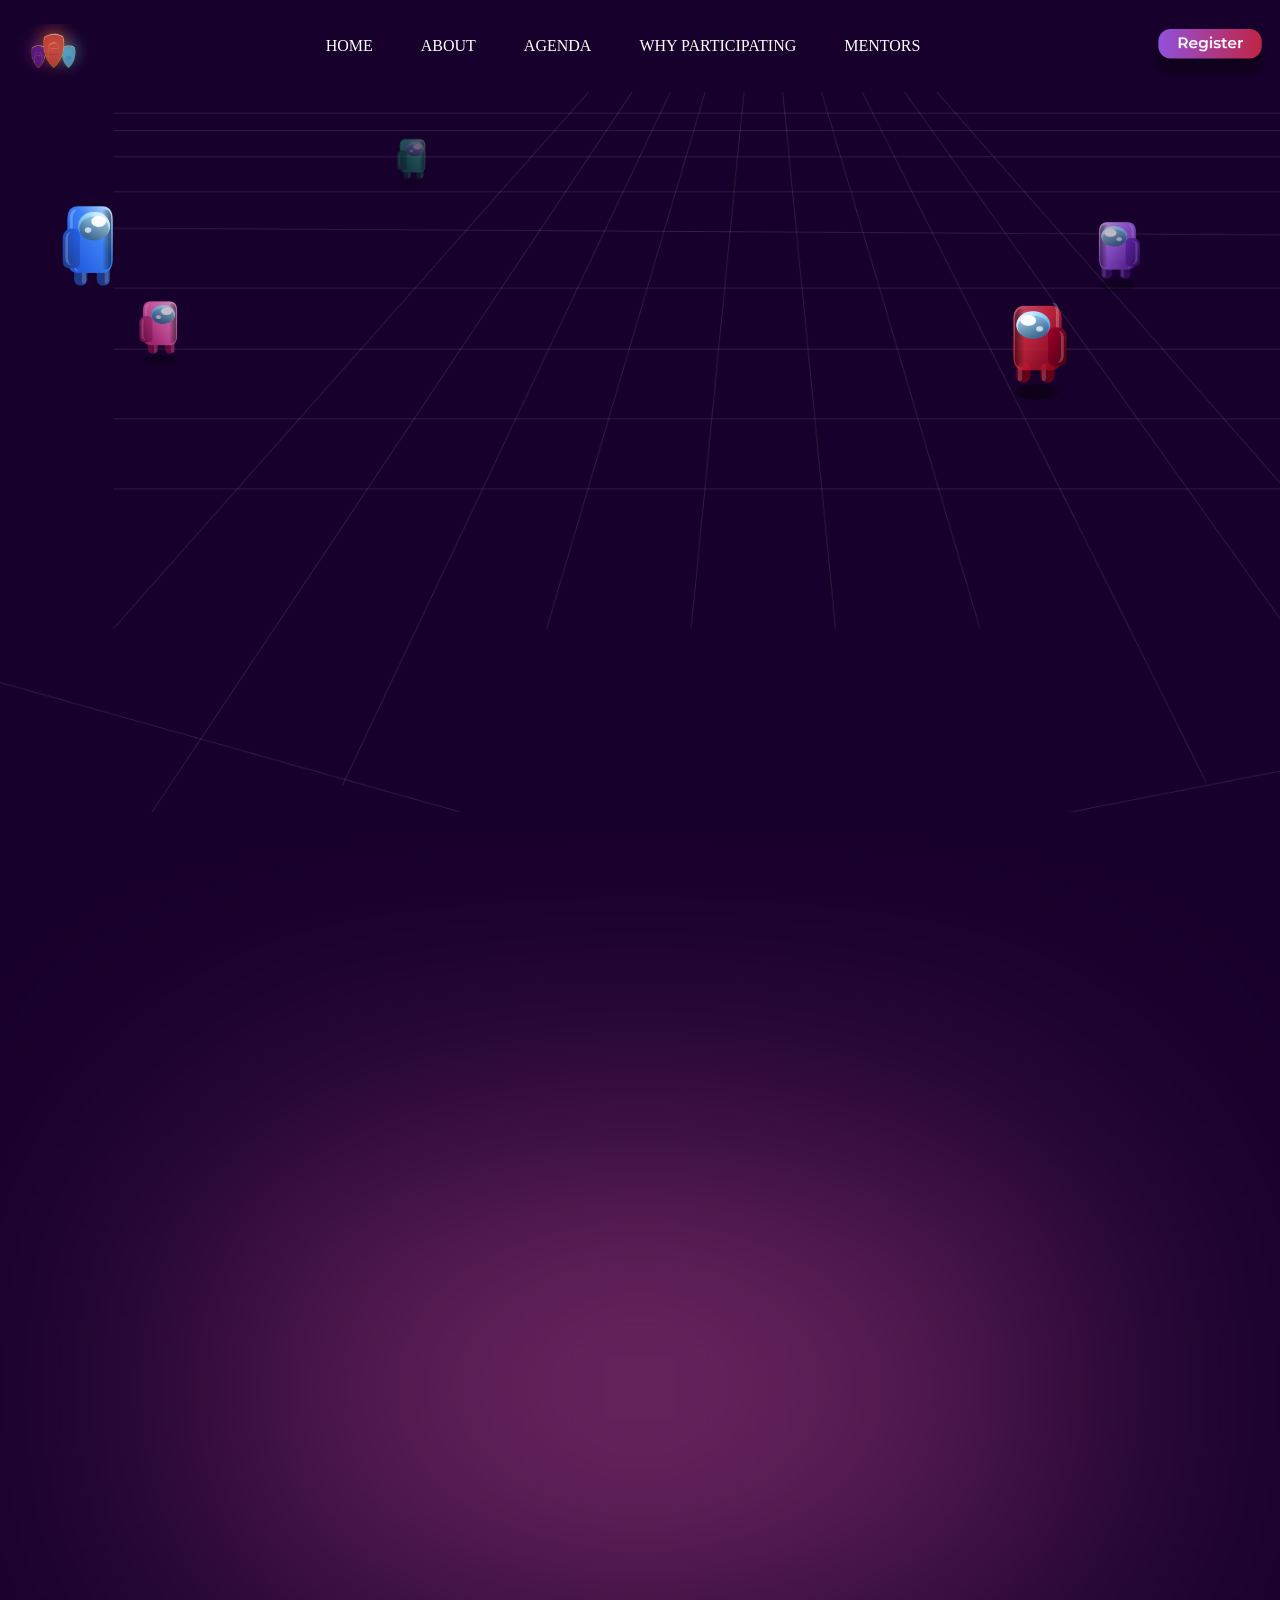
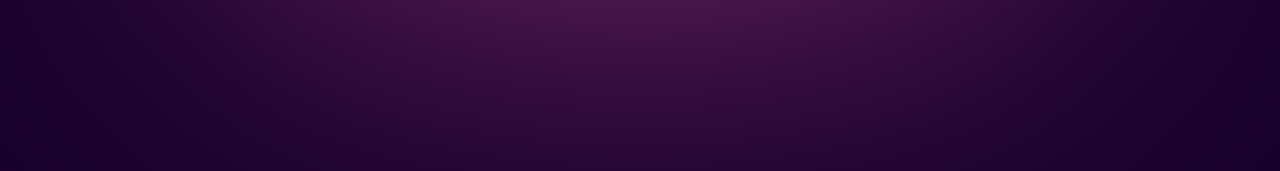
<file: index.html>
<!DOCTYPE html>
<html lang="en">
  <head>
    <meta charset="utf-8" />
    <meta name="viewport" content="width=device-width, initial-scale=1" />
    <title>Elite league</title>
    <link
      href="https://cdn.jsdelivr.net/npm/bootstrap@5.3.8/dist/css/bootstrap.min.css"
      rel="stylesheet"
      integrity="sha384-sRIl4kxILFvY47J16cr9ZwB07vP4J8+LH7qKQnuqkuIAvNWLzeN8tE5YBujZqJLB"
      crossorigin="anonymous"
    />
    <link href="style.css" rel="stylesheet" />
  </head>
  <body class="text-white">
    <nav
      class="navbar navbar-expand-lg text-white"
      style="background-color: #17002b"
    >
      <div class="container-fluid justify-content-center text-white h-100">
        <div
          class="collapse navbar-collapse justify-content-center text-white"
          id="navbarSupportedContent"
        >
          <div class="ms-auto mt-3 mb-lg-0">
            <a href="#">
              <a href="#" class="ms-auto w-150">
                <img
                  src="src/logo-top.png"
                  alt="Register"
                  style="height: 60px; cursor: pointer"
                />
              </a>
            </a>
          </div>
          <ul
            class="navbar-nav mb-2 mb-lg-0 d-flex justify-content-center w-100 text-white"
          >
            <li class="nav-item">
              <a class="nav-link" href="#">HOME</a>
            </li>
            <li class="nav-item">
              <a class="nav-link" href="#">ABOUT</a>
            </li>
            <li class="nav-item">
              <a class="nav-link" href="#">AGENDA</a>
            </li>
            <li class="nav-item">
              <a class="nav-link" href="#">WHY PARTICIPATING</a>
            </li>
            <li class="nav-item">
              <a class="nav-link" href="#">MENTORS</a>
            </li>
          </ul>
          <div class="ms-auto mt-3 mb-lg-0">
            <a href="#">
              <a href="#" class="ms-auto w-150">
                <img
                  src="src/registerBtn.png"
                  alt="Register"
                  style="height: 50px; cursor: pointer"
                />
              </a>
            </a>
          </div>
        </div>
      </div>
    </nav>
    <div
      style="
        background-image: url('src/headP/Group.png');
        background-size: cover;
        background-position: center;
        
      "
    >
      <div class="position-relative" style="height: 720px">
        <!-- Blue - Bottom Left -->
        <img
          src="src/headP/among_us_character_blue 1.png"
          class="position-absolute character-img"
          style="left: 50px; top: 100px; width: 80px"
          alt="Blue"
        />

        <!-- Pink - Bottom Center Left -->
        <img
          src="src/headP/among_us_character_pink 1.png"
          class="position-absolute character-img"
          style="left: 130px; top: 200px; width: 60px"
          alt="Pink"
        />

        <!-- Green - Top Center -->
        <img
          src="src/headP/among_us_character_green 1.png"
          class="position-absolute character-img"
          style="left: 390px; top: 40px; width: 45px"
          alt="Green"
        />

        <!-- Purple - Top Right -->
        <img
          src="src/headP/among_us_character_purple 1.png"
          class="position-absolute character-img"
          style="right: 130px; top: 120px; width: 65px"
          alt="Purple"
        />

        <!-- Red - Bottom Right -->
        <img
          src="src/headP/among_us_character_red 1.png"
          class="position-absolute character-img"
          style="right: 200px; top: 200px; width: 85px"
          alt="Red"
        />
      </div>
    </div>
    
    <div id="ourMentors" class="">
      <div id="blurPurple" class="neon"></div>
      <h2 id="ourMentorsH2" class="autoShow" >OUR MENTORS</h2>
      <p id="smplTxt" class="autoShow">Get personalized guidance from seasoned professionals who will <br> help you level up your problms</p>
      <div id="rdMentor" class="autoShow">
        <center><img id="rdMentorImg" src="src/ourMentors/Group 126708.svg" alt="">
        <h3 id="rdMentorH3">Full name here</h3>
        <p id="rdMentorP">description</p>
        <button id="rdDepartementBtn">departement</button></center>
      </div>
      <div id="stMentor" class="autoShow">
        <center><img id="stMentorImg" src="src/ourMentors/Group 126708.svg" alt="">
        <h3 id="stMentorH3">Full name here</h3>
        <p id="stMentorP">description</p>
        <button id="stDepartementBtn">departement</button></center>
      </div>
      <div id="ndMentor" class="autoShow">
        <center><img id="ndMentorImg" src="src/ourMentors/Group 126708.svg" alt="">
        <h3 id="ndMentorH3">Full name here</h3>
        <p id="ndMentorP">description</p>
        <button id="ndDepartementBtn">departement</button></center>
      </div>
    <div id="ourMentorsBottom"></div></div>

    <script
      src="https://cdn.jsdelivr.net/npm/bootstrap@5.3.8/dist/js/bootstrap.bundle.min.js"
      integrity="sha384-FKyoEForCGlyvwx9Hj09JcYn3nv7wiPVlz7YYwJrWVcXK/BmnVDxM+D2scQbITxI"
      crossorigin="anonymous"
    ></script>
  </body>
</html>
</file>
<file: style.css>
@import url('https://fonts.googleapis.com/css2?family=Montserrat:wght@400;700&display=swap');
body {
  font-family: 'Montserrat', Arial, sans-serif;
}

@import url('https://fonts.googleapis.com/css2?family=Cardo:wght@400;700&display=swap');

body {
  font-family: 'Cardo', serif;
}


body {
  background-color: #17002b;
  min-height: 100vh;
  min-width: 100vw;
  margin: 0;
  color: #fff;
  font-family: "Times New Roman", Times, serif;
  overflow-x: hidden;
}
.container {
  display: flex;
  flex-direction: column;
  align-items: center;
  justify-content: center;
  height: 100vh;
  color: white;
  font-family: Arial, sans-serif;
}
.nav-link {
  color: #fff !important;
}

.nav-link::after {
  content: '';
  display: block;
  width: 0;
  border-bottom: 1px solid #ffffff;
  transition: width 0.3s, border-color 0.3s;
}

.nav-link:hover::after {
  width: 100%;
}

.navbar-nav .nav-item {
  margin-right: 2rem; /* adjust value as needed */
}
.navbar-nav .nav-item:last-child {
  margin-right: 0; /* Remove margin from last item */
}


/* --- SECTION OUR MENTORS --- */

#ourMentors {
  position: relative;
  width: 100%;
  max-width: 1400px;
  margin: 0 auto;
  padding: 4rem 1rem;
  box-sizing: border-box;
  
  /* Utilisation de Flexbox pour un alignement plus facile des hauteurs */
  display: flex;
  flex-wrap: wrap; /* Permet de passer à la ligne sur petit écran */
  justify-content: center; /* Centre les cartes horizontalement */
  align-items: center; /* Centre les cartes verticalement */
  gap: 2rem; /* Espace entre les cartes */
}

/* --- FOND FLOU --- */
#blurPurple {
  position: absolute;
  top: 60%;
  left: 50%;
  transform: translate(-50%, -50%);
  width: 60%;
  height: 40%;
  background: #F362B3;
  opacity: 0.5;
  filter: blur(150px);
  z-index: 0;
  pointer-events: none;
}

/* --- TITRES ET TEXTES --- */
/* On les sort du flux Flex des cartes pour les mettre en absolu ou en block au dessus via HTML, 
   mais comme on ne touche pas au HTML, on utilise width 100% pour forcer le passage à la ligne */

#ourMentorsH2 {
  width: 100%;
  text-align: center;
  position: relative;
  z-index: 2;
  margin-bottom: 0.5rem;
  font-family: Montserrat, sans-serif;
  font-size: clamp(3rem, 5vw, 5rem);
  font-weight: 600;
  text-transform: uppercase;
  background: linear-gradient(270deg, #3B79C9 -6.54%, rgba(47, 135, 203, 0.98) 22.3%, rgba(6, 182, 212, 0.90) 65.37%);
  background-clip: text;
  -webkit-background-clip: text;
  -webkit-text-fill-color: transparent;
  text-shadow: rgba(0, 0, 0, 0.705) 6px 8px 12px;
}

#smplTxt {
  width: 100%;
  text-align: center;
  position: relative;
  z-index: 2;
  margin-bottom: 3rem; /* Espace avant les cartes */
  color: #FFF;
  font-family: 'Cardo', serif;
  font-size: clamp(1rem, 2vw, 1.5rem);
}

/* --- STYLE COMMUN DES CARTES --- */
#rdMentor, #stMentor, #ndMentor {
  position: relative;
  top: auto; left: auto; /* Reset */
  
  flex: 0 1 350px; /* Largeur de base 350px, peut rétrécir */
  display: flex;
  flex-direction: column;
  align-items: center;
  padding: 2rem 1rem;
  
  border-radius: 31px;
  border: 1px solid #3B116E;
  background: linear-gradient(125deg, rgba(18, 2, 43, 0.90) 22.54%, rgba(29, 7, 116, 0.90) 87.28%, rgba(59, 17, 110, 0.90) 112.34%);
  box-shadow: 0 23px 10px 13px rgba(0, 0, 0, 0.25);
  box-sizing: border-box;
}

/* --- CARTES DE CÔTÉ (Gauche/Droite) --- */
#rdMentor, #ndMentor {
  z-index: 5;
  height: 375px; /* Hauteur fixe pour les petites cartes */
}

/* --- CARTE DU MILIEU (La Grande) --- */
#stMentor {
  z-index: 10;
  /* On la rend physiquement plus haute pour éviter les problèmes de flou du scale */
  height: 480px; 
  /* On l'élargit un peu plus */
  flex: 0 1 380px;
  
  background: linear-gradient(125deg, rgba(28, 5, 63, 0.95) 22.54%, rgba(45, 12, 170, 0.90) 87.28%, rgba(59, 17, 110, 0.95) 112.34%);
  box-shadow: 0 30px 20px rgba(0,0,0,0.5); /* Ombre plus forte */
  border: 1px solid #682aa8; /* Bordure légèrement plus claire */
}

/* --- CONTENU DES CARTES --- */
#rdMentorImg, #stMentorImg, #ndMentorImg {
  width: 80px; height: 80px;
  object-fit: contain;
  margin-bottom: 1rem;
}

/* Ajustement image milieu */
#stMentorImg { width: 100px; height: 100px; } /* Image plus grande au milieu */

#rdMentorH3, #stMentorH3, #ndMentorH3 {
  color: #FFF;
  font-family: 'Cardo', serif;
  font-size: 1.4rem;
  font-weight: 700;
  text-transform: uppercase;
  text-align: center;
  margin: 0.5rem 0;
}

#stMentorH3 { font-size: 1.8rem; } /* Titre plus gros au milieu */

#rdMentorP, #stMentorP, #ndMentorP {
  color: #FF008E;
  font-family: Montserrat, sans-serif;
  font-size: 1rem;
  font-weight: 600;
  text-align: center;
  margin-bottom: auto; /* Pousse le contenu vers le haut */
}

#stMentorP { font-size: 1.2rem; } /* Texte plus gros au milieu */

#rdDepartementBtn, #stDepartementBtn, #ndDepartementBtn {
  border-radius: 20px;
  background: linear-gradient(91deg, #9350DC 1.11%, #C359C7 29.81%, #F362B3 59.3%, #FF47AE 98.89%);
  border: 0;
  color: #FFF;
  font-family: Montserrat, sans-serif;
  font-size: 1rem;
  font-weight: 600;
  padding: 10px 25px;
  margin-top: 6rem;
  cursor: pointer;
  transition: 0.3s;
}

#stDepartementBtn {
  margin-top: 9rem;
  padding: 12px 35px; /* Bouton plus gros au milieu */
  font-size: 1.2rem;
}

#rdDepartementBtn:hover, #stDepartementBtn:hover, #ndDepartementBtn:hover {
  transform: scale(1.05);
  box-shadow: 0 0 20px rgba(243, 98, 179, 0.6);
}

#ourMentorsBottom {
  width: 100%;
  height: 50px;
}

/* --- ANIMATIONS CORRIGÉES --- */

/* Animation par défaut pour les textes et cartes de côté */
.autoShow {
  animation: autoShowAnim 0.8s ease-out forwards;
  animation-timeline: view();
  animation-range: entry 10% cover 30%;
  opacity: 0; /* État de départ */
}

@keyframes autoShowAnim {
  from { opacity: 0; transform: translateY(50px); }
  to { opacity: 1; transform: translateY(0); }
}

/* Animation SPÉCIFIQUE pour la carte du milieu pour garder sa taille */
#stMentor.autoShow {
  animation: autoShowMiddle 0.8s ease-out forwards;
  animation-timeline: view();
  animation-range: entry 10% cover 30%;
}

@keyframes autoShowMiddle {
  from { 
    opacity: 0; 
    transform: translateY(50px) scale(0.9); 
  }
  to { 
    opacity: 1; 
    transform: translateY(0) scale(1.1); /* On force le scale ici */
  }
}

@keyframes neonEfect {
  0%, 100% { opacity: 1; }
  50% { opacity: 0.1; }
}

.neon {
  animation: neonEfect 5s linear infinite;
}

/* --- RESPONSIVE --- */

/* Tablette et petit laptop */
@media screen and (max-width: 1024px) {
  #ourMentors {
    gap: 1rem;
  }
  
  #rdMentor, #ndMentor, #stMentor {
    flex: 1 1 300px; /* Deviennent flexibles */
    height: auto; /* Hauteur auto pour s'adapter au contenu */
    min-height: 400px;
  }
  
  /* On réduit la différence de taille sur tablette */
  @keyframes autoShowMiddle {
    to { opacity: 1; transform: translateY(0) scale(1.05); }
  }
}

/* Mobile */
@media screen and (max-width: 768px) {
  #ourMentors {
    flex-direction: column; /* Vertical */
  }

  #stMentor {
    order: -1; /* Optionnel : Mettre le mentor principal en premier */
    width: 100%;
    transform: none !important; /* Pas de scale sur mobile */
  }

  #rdMentor, #ndMentor {
    width: 100%;
  }
  
  /* Sur mobile, on annule l'effet de zoom dans l'animation */
  @keyframes autoShowMiddle {
    to { opacity: 1; transform: translateY(0) scale(1); }
  }
}
</file>
